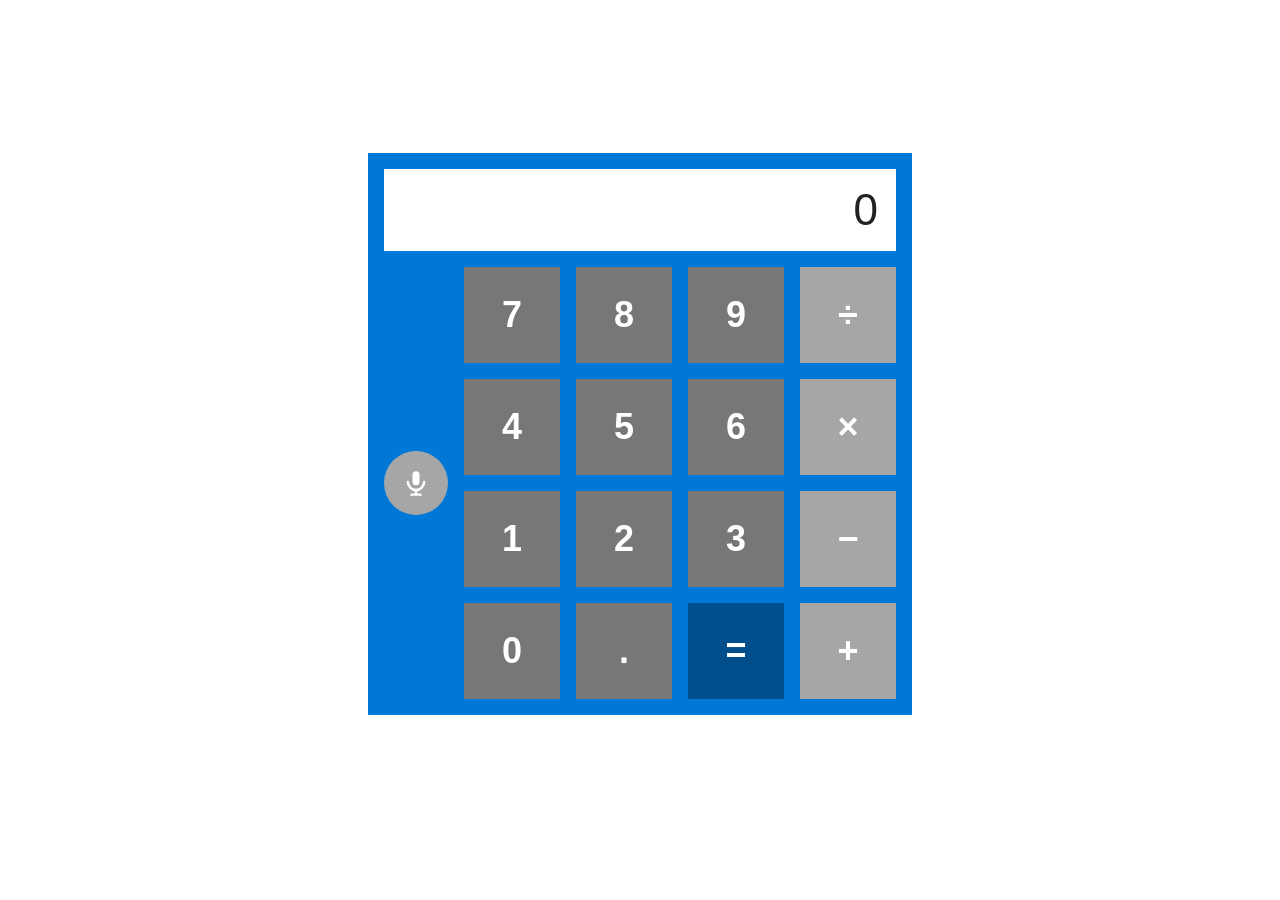
<file: Week-5-Task-2/static/index.html>
<!DOCTYPE html>
<html lang="en">
<head>
    <meta charset="UTF-8">
    <meta name="viewport" content="width=device-width, initial-scale=1.0">
    <title>Calculator</title>
    <link rel="stylesheet" href="style.css">
</head>
<body>
    <main class="calculator">
        <div id="display" class="display" title="Click to clear" aria-live="polite">0</div>

        <div class="pad">
            <button id="mic" class="mic" title="Voice command: click to start, click again to send" aria-label="Start voice command">
                <svg viewBox="0 0 24 24" width="28" height="28" aria-hidden="true">
                    <rect x="9" y="2" width="6" height="12" rx="3" fill="currentColor"/>
                    <path d="M5 11a7 7 0 0 0 14 0" fill="none" stroke="currentColor" stroke-width="2" stroke-linecap="round"/>
                    <path d="M12 18v4M8 22h8" fill="none" stroke="currentColor" stroke-width="2" stroke-linecap="round"/>
                </svg>
            </button>

            <div class="keys">
                <button class="key digit" data-value="7">7</button>
                <button class="key digit" data-value="8">8</button>
                <button class="key digit" data-value="9">9</button>
                <button class="key operator" data-op="divide" aria-label="divide">&divide;</button>

                <button class="key digit" data-value="4">4</button>
                <button class="key digit" data-value="5">5</button>
                <button class="key digit" data-value="6">6</button>
                <button class="key operator" data-op="multiply" aria-label="multiply">&times;</button>

                <button class="key digit" data-value="1">1</button>
                <button class="key digit" data-value="2">2</button>
                <button class="key digit" data-value="3">3</button>
                <button class="key operator" data-op="subtract" aria-label="subtract">&minus;</button>

                <button class="key digit" data-value="0">0</button>
                <button class="key digit" data-value=".">.</button>
                <button class="key equals" id="equals" aria-label="equals">=</button>
                <button class="key operator" data-op="add" aria-label="add">+</button>
            </div>
        </div>
    </main>

    <p id="voice-status" class="voice-status" aria-live="polite"></p>

    <script src="script.js"></script>
</body>
</html>
</file>
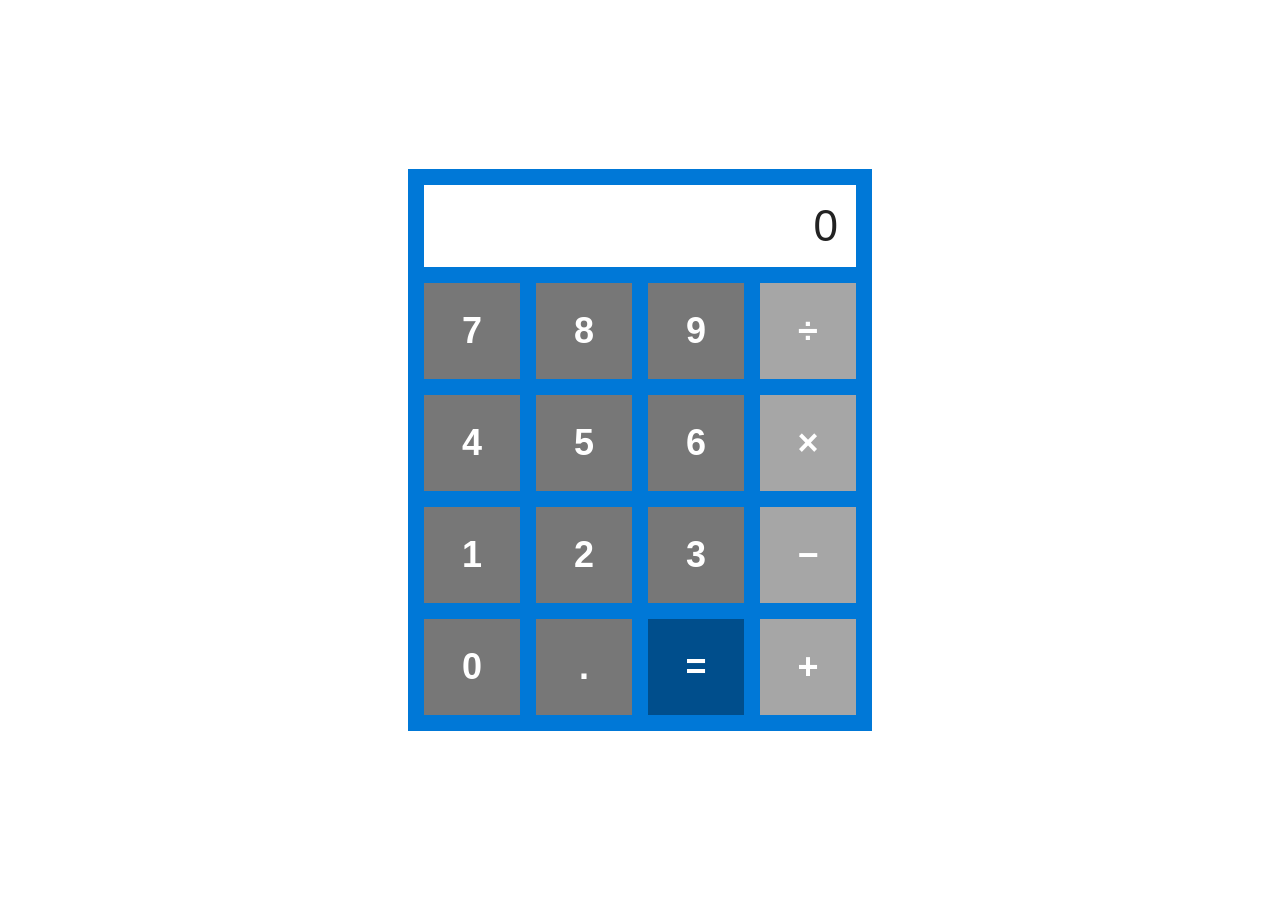
<file: Week4/calculator/static/index.html>
<!DOCTYPE html>
<html lang="en">
<head>
    <meta charset="UTF-8">
    <meta name="viewport" content="width=device-width, initial-scale=1.0">
    <title>Calculator</title>
    <link rel="stylesheet" href="style.css">
</head>
<body>
    <main class="calculator">
        <div id="display" class="display" title="Click to clear" aria-live="polite">0</div>

        <div class="keys">
            <button class="key digit" data-value="7">7</button>
            <button class="key digit" data-value="8">8</button>
            <button class="key digit" data-value="9">9</button>
            <button class="key operator" data-op="divide" aria-label="divide">&divide;</button>

            <button class="key digit" data-value="4">4</button>
            <button class="key digit" data-value="5">5</button>
            <button class="key digit" data-value="6">6</button>
            <button class="key operator" data-op="multiply" aria-label="multiply">&times;</button>

            <button class="key digit" data-value="1">1</button>
            <button class="key digit" data-value="2">2</button>
            <button class="key digit" data-value="3">3</button>
            <button class="key operator" data-op="subtract" aria-label="subtract">&minus;</button>

            <button class="key digit" data-value="0">0</button>
            <button class="key digit" data-value=".">.</button>
            <button class="key equals" id="equals" aria-label="equals">=</button>
            <button class="key operator" data-op="add" aria-label="add">+</button>
        </div>
    </main>

    <script src="script.js"></script>
</body>
</html>
</file>
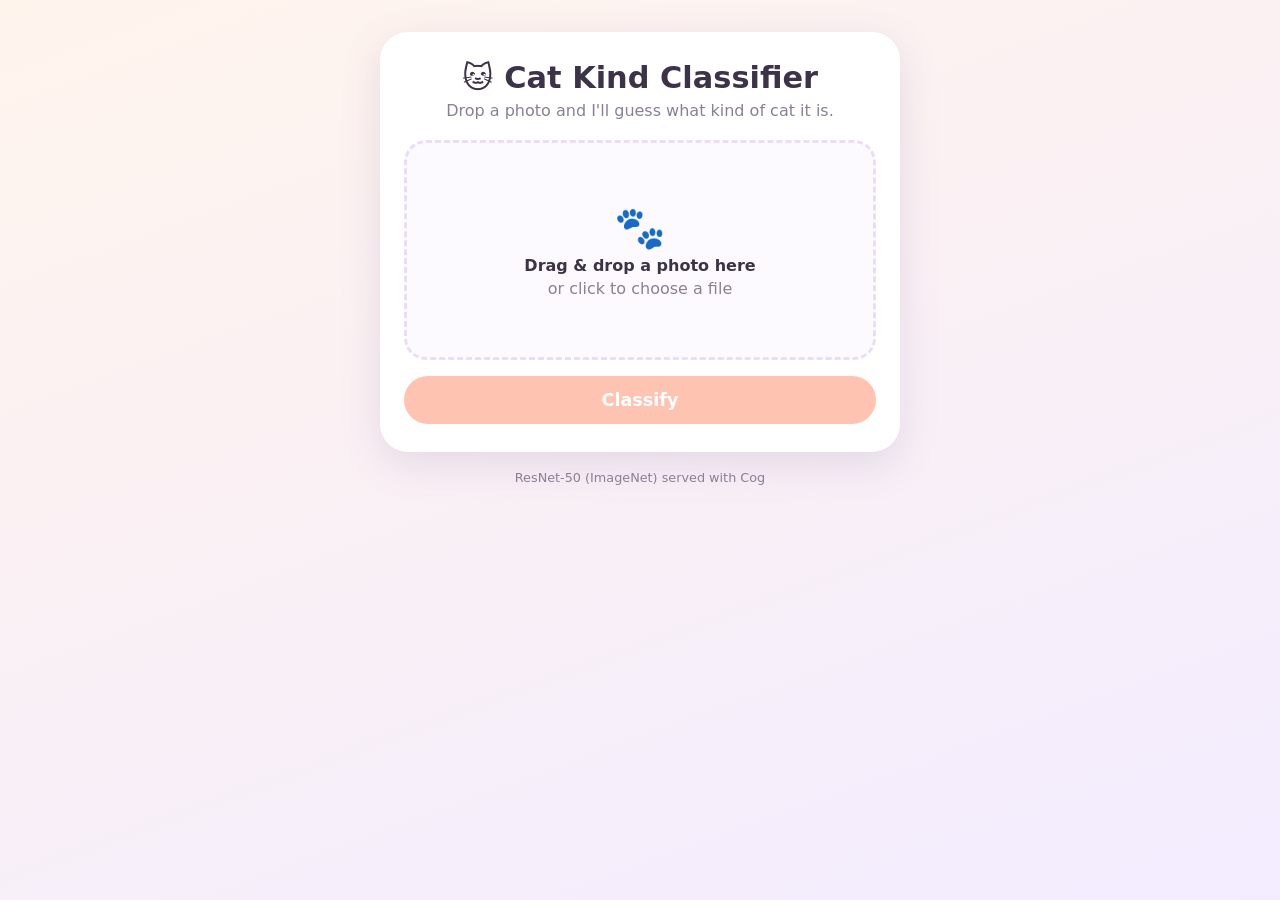
<file: Week-6/cat-classifier/web/static/index.html>
<!DOCTYPE html>
<html lang="en">
<head>
  <meta charset="UTF-8">
  <meta name="viewport" content="width=device-width, initial-scale=1.0">
  <title>Cat Kind Classifier</title>
  <link rel="stylesheet" href="style.css">
</head>
<body>
  <main class="card">
    <header>
      <h1>🐱 Cat Kind Classifier</h1>
      <p class="subtitle">Drop a photo and I'll guess what kind of cat it is.</p>
    </header>

    <label id="drop-zone" class="drop-zone" for="file-input">
      <input id="file-input" type="file" accept="image/*" hidden>
      <div id="drop-hint" class="drop-hint">
        <span class="drop-icon" aria-hidden="true">🐾</span>
        <strong>Drag &amp; drop a photo here</strong>
        <span>or click to choose a file</span>
      </div>
      <img id="preview" class="preview" alt="Selected photo" hidden>
    </label>

    <button id="classify-button" class="classify-button" type="button" disabled>Classify</button>

    <div id="loading" class="loading" hidden>
      <div class="paws" aria-hidden="true"><span>🐾</span><span>🐾</span><span>🐾</span></div>
      <p>Looking closely at the whiskers…</p>
    </div>

    <p id="error" class="error" role="alert" hidden></p>

    <section id="result" class="result" hidden aria-live="polite">
      <div id="cat-result" hidden>
        <p class="result-label">It looks like a</p>
        <p id="cat-kind" class="cat-kind"></p>
        <p id="cat-confidence" class="cat-confidence"></p>
        <h2>Cat kinds</h2>
        <p class="hint">Share of each kind among the five cat classes</p>
        <ul id="bars" class="bars"></ul>
      </div>
      <div id="not-cat-result" hidden>
        <p class="not-cat">This doesn't look like a cat 🤔</p>
        <h2>What the model sees</h2>
        <ol id="top3" class="top3"></ol>
      </div>
    </section>
  </main>

  <footer>ResNet-50 (ImageNet) served with Cog</footer>
  <script src="script.js"></script>
</body>
</html>
</file>
<file: Week-5-Task-2/static/style.css>
/* Sizes taken from the 464 x 562 design: 16px padding/gaps, 96px buttons, 82px display */
:root {
    --body-blue: #0078d7;
    --digit-gray: #777777;
    --operator-gray: #a6a6a6;
    --equals-blue: #004e8c;
    --gap: 16px;
    --key-size: 96px;
    --mic-size: 64px;
    --recording-red: #e81123;
    --error-red: #c42b1c;
}

* {
    box-sizing: border-box;
}

body {
    margin: 0;
    min-height: 100vh;
    display: flex;
    flex-direction: column;
    align-items: center;
    justify-content: center;
    background: #ffffff;
    font-family: "Segoe UI", -apple-system, BlinkMacSystemFont, "Helvetica Neue", Arial, sans-serif;
}

.calculator {
    background: var(--body-blue);
    padding: var(--gap);
    /* The microphone column sits to the left of the 4-column keypad */
    width: calc(var(--mic-size) + 4 * var(--key-size) + 6 * var(--gap));
}

.display {
    height: 82px;
    margin-bottom: var(--gap);
    padding: 0 18px;
    background: #ffffff;
    color: #222222;
    font-size: 44px;
    line-height: 82px;
    text-align: right;
    white-space: nowrap;
    overflow: hidden;
    text-overflow: ellipsis;
    cursor: pointer;
    user-select: none;
}

/* Server error messages are longer than numbers */
.display.error {
    font-size: 26px;
}

.pad {
    display: flex;
    align-items: center;
    gap: var(--gap);
}

.mic {
    flex: none;
    width: var(--mic-size);
    height: var(--mic-size);
    display: flex;
    align-items: center;
    justify-content: center;
    border: none;
    border-radius: 50%;
    padding: 0;
    background: var(--operator-gray);
    color: #ffffff;
    cursor: pointer;
}

.mic:hover {
    filter: brightness(1.08);
}

.mic:focus-visible {
    outline: 3px solid #ffffff;
    outline-offset: 2px;
}

.mic.recording {
    background: var(--recording-red);
    animation: blink 1s ease-in-out infinite;
}

.mic:disabled {
    cursor: wait;
    opacity: 0.6;
}

@keyframes blink {
    50% {
        opacity: 0.35;
    }
}

.keys {
    display: grid;
    grid-template-columns: repeat(4, var(--key-size));
    grid-auto-rows: var(--key-size);
    gap: var(--gap);
}

.key {
    border: none;
    border-radius: 0;
    padding: 0;
    color: #ffffff;
    font-family: inherit;
    font-size: 36px;
    font-weight: bold;
    cursor: pointer;
    user-select: none;
}

.digit {
    background: var(--digit-gray);
}

.operator {
    background: var(--operator-gray);
}

.equals {
    background: var(--equals-blue);
}

.key:hover {
    filter: brightness(1.08);
}

/* .pressed shows keys "pressed" by a voice command */
.key:active,
.key.pressed {
    filter: brightness(0.9);
}

.key:focus-visible {
    outline: 3px solid #ffffff;
    outline-offset: -3px;
}

.voice-status {
    min-height: 1.4em;
    margin: 12px 0 0;
    color: #777777;
    font-size: 14px;
    text-align: center;
}

.voice-status.error {
    color: var(--error-red);
}
</file>
<file: Week4/calculator/static/style.css>
/* Sizes taken from the 464 x 562 design: 16px padding/gaps, 96px buttons, 82px display */
:root {
    --body-blue: #0078d7;
    --digit-gray: #777777;
    --operator-gray: #a6a6a6;
    --equals-blue: #004e8c;
    --gap: 16px;
    --key-size: 96px;
}

* {
    box-sizing: border-box;
}

body {
    margin: 0;
    min-height: 100vh;
    display: flex;
    align-items: center;
    justify-content: center;
    background: #ffffff;
    font-family: "Segoe UI", -apple-system, BlinkMacSystemFont, "Helvetica Neue", Arial, sans-serif;
}

.calculator {
    background: var(--body-blue);
    padding: var(--gap);
    width: calc(4 * var(--key-size) + 5 * var(--gap));
}

.display {
    height: 82px;
    margin-bottom: var(--gap);
    padding: 0 18px;
    background: #ffffff;
    color: #222222;
    font-size: 44px;
    line-height: 82px;
    text-align: right;
    white-space: nowrap;
    overflow: hidden;
    text-overflow: ellipsis;
    cursor: pointer;
    user-select: none;
}

/* Server error messages are longer than numbers */
.display.error {
    font-size: 26px;
}

.keys {
    display: grid;
    grid-template-columns: repeat(4, var(--key-size));
    grid-auto-rows: var(--key-size);
    gap: var(--gap);
}

.key {
    border: none;
    border-radius: 0;
    padding: 0;
    color: #ffffff;
    font-family: inherit;
    font-size: 36px;
    font-weight: bold;
    cursor: pointer;
    user-select: none;
}

.digit {
    background: var(--digit-gray);
}

.operator {
    background: var(--operator-gray);
}

.equals {
    background: var(--equals-blue);
}

.key:hover {
    filter: brightness(1.08);
}

.key:active {
    filter: brightness(0.9);
}

.key:focus-visible {
    outline: 3px solid #ffffff;
    outline-offset: -3px;
}
</file>
<file: Week-6/cat-classifier/web/static/style.css>
:root {
  --bg-top: #fff4ec;
  --bg-bottom: #f3ecff;
  --card: #ffffff;
  --text: #3d3348;
  --muted: #8a7f96;
  --accent: #ff8a65;
  --accent-dark: #f4511e;
  --accent-soft: #ffe3d8;
  --bar-bg: #f4eff8;
  --bar: linear-gradient(90deg, #ffb199, #ff8a65);
  --bar-top: linear-gradient(90deg, #ff8a65, #f4511e);
  --error: #c62828;
  --error-bg: #fdecea;
  --border: #eadff2;
}

* { box-sizing: border-box; }

/* Keep the hidden attribute working on elements that set their own display. */
[hidden] { display: none !important; }

body {
  margin: 0;
  min-height: 100vh;
  display: flex;
  flex-direction: column;
  align-items: center;
  padding: 32px 16px;
  font-family: "Segoe UI", "Nunito", system-ui, sans-serif;
  color: var(--text);
  background: linear-gradient(160deg, var(--bg-top), var(--bg-bottom));
}

.card {
  width: 100%;
  max-width: 520px;
  background: var(--card);
  border-radius: 28px;
  padding: 28px 24px;
  box-shadow: 0 12px 40px rgba(110, 80, 140, 0.15);
}

header { text-align: center; }
h1 { margin: 0; font-size: 1.9rem; }
.subtitle { margin: 6px 0 20px; color: var(--muted); }

/* ---------- Drop zone ---------- */

.drop-zone {
  display: flex;
  align-items: center;
  justify-content: center;
  min-height: 220px;
  border: 3px dashed var(--border);
  border-radius: 22px;
  background: #fdfaff;
  cursor: pointer;
  overflow: hidden;
  transition: border-color 0.2s, background 0.2s, transform 0.1s;
}

.drop-zone:hover, .drop-zone.dragging {
  border-color: var(--accent);
  background: #fff7f3;
}

.drop-zone.dragging { transform: scale(1.01); }

.drop-hint {
  display: flex;
  flex-direction: column;
  align-items: center;
  gap: 4px;
  padding: 20px;
  text-align: center;
  color: var(--muted);
}

.drop-hint strong { color: var(--text); }
.drop-icon { font-size: 2.6rem; }

.preview {
  display: block;
  width: 100%;
  max-height: 340px;
  object-fit: contain;
  background: #fdfaff;
}

/* ---------- Button ---------- */

.classify-button {
  display: block;
  width: 100%;
  margin-top: 16px;
  padding: 14px;
  font: inherit;
  font-size: 1.1rem;
  font-weight: 700;
  color: #fff;
  background: var(--accent);
  border: none;
  border-radius: 999px;
  cursor: pointer;
  box-shadow: 0 6px 16px rgba(255, 138, 101, 0.4);
  transition: background 0.2s, transform 0.1s;
}

.classify-button:hover:not(:disabled) { background: var(--accent-dark); }
.classify-button:active:not(:disabled) { transform: scale(0.98); }
.classify-button:disabled { opacity: 0.5; cursor: not-allowed; box-shadow: none; }

/* ---------- Loading ---------- */

.loading { text-align: center; margin-top: 20px; color: var(--muted); }
.loading p { margin: 8px 0 0; }

.paws span {
  display: inline-block;
  font-size: 1.6rem;
  margin: 0 4px;
  animation: hop 0.9s ease-in-out infinite;
}

.paws span:nth-child(2) { animation-delay: 0.15s; }
.paws span:nth-child(3) { animation-delay: 0.3s; }

@keyframes hop {
  0%, 100% { transform: translateY(0); opacity: 0.4; }
  50% { transform: translateY(-10px); opacity: 1; }
}

/* ---------- Error ---------- */

.error {
  margin: 16px 0 0;
  padding: 10px 14px;
  border-radius: 12px;
  color: var(--error);
  background: var(--error-bg);
}

/* ---------- Result ---------- */

.result {
  margin-top: 22px;
  padding: 20px;
  border-radius: 22px;
  background: #fffaf7;
  border: 1px solid var(--accent-soft);
  text-align: center;
  animation: pop 0.3s ease-out;
}

@keyframes pop {
  from { transform: scale(0.95); opacity: 0; }
  to { transform: scale(1); opacity: 1; }
}

.result-label { margin: 0; color: var(--muted); }
.cat-kind { margin: 2px 0 0; font-size: 2.2rem; font-weight: 800; color: var(--accent-dark); }
.cat-confidence { margin: 0 0 16px; font-size: 1.4rem; font-weight: 700; }
.result h2 { margin: 12px 0 2px; font-size: 1rem; }
.hint { margin: 0 0 10px; font-size: 0.8rem; color: var(--muted); }

.bars { list-style: none; margin: 0; padding: 0; text-align: left; }
.bars li { margin: 8px 0; }

.bar-label {
  display: flex;
  justify-content: space-between;
  font-size: 0.9rem;
  margin-bottom: 3px;
}

.bar-track {
  height: 12px;
  border-radius: 999px;
  background: var(--bar-bg);
  overflow: hidden;
}

.bar-fill {
  height: 100%;
  width: 0;
  border-radius: 999px;
  background: var(--bar);
  transition: width 0.6s ease-out;
}

.bars li.top .bar-fill { background: var(--bar-top); }
.bars li.top .bar-label { font-weight: 700; }

.not-cat { margin: 0 0 6px; font-size: 1.5rem; font-weight: 700; }

.top3 { margin: 0 auto; padding-left: 22px; text-align: left; max-width: 300px; }
.top3 li { margin: 6px 0; }
.top3 .prob { color: var(--muted); }

footer { margin-top: 18px; font-size: 0.8rem; color: var(--muted); }

@media (max-width: 480px) {
  .card { padding: 22px 16px; border-radius: 22px; }
  h1 { font-size: 1.5rem; }
  .cat-kind { font-size: 1.8rem; }
}
</file>
